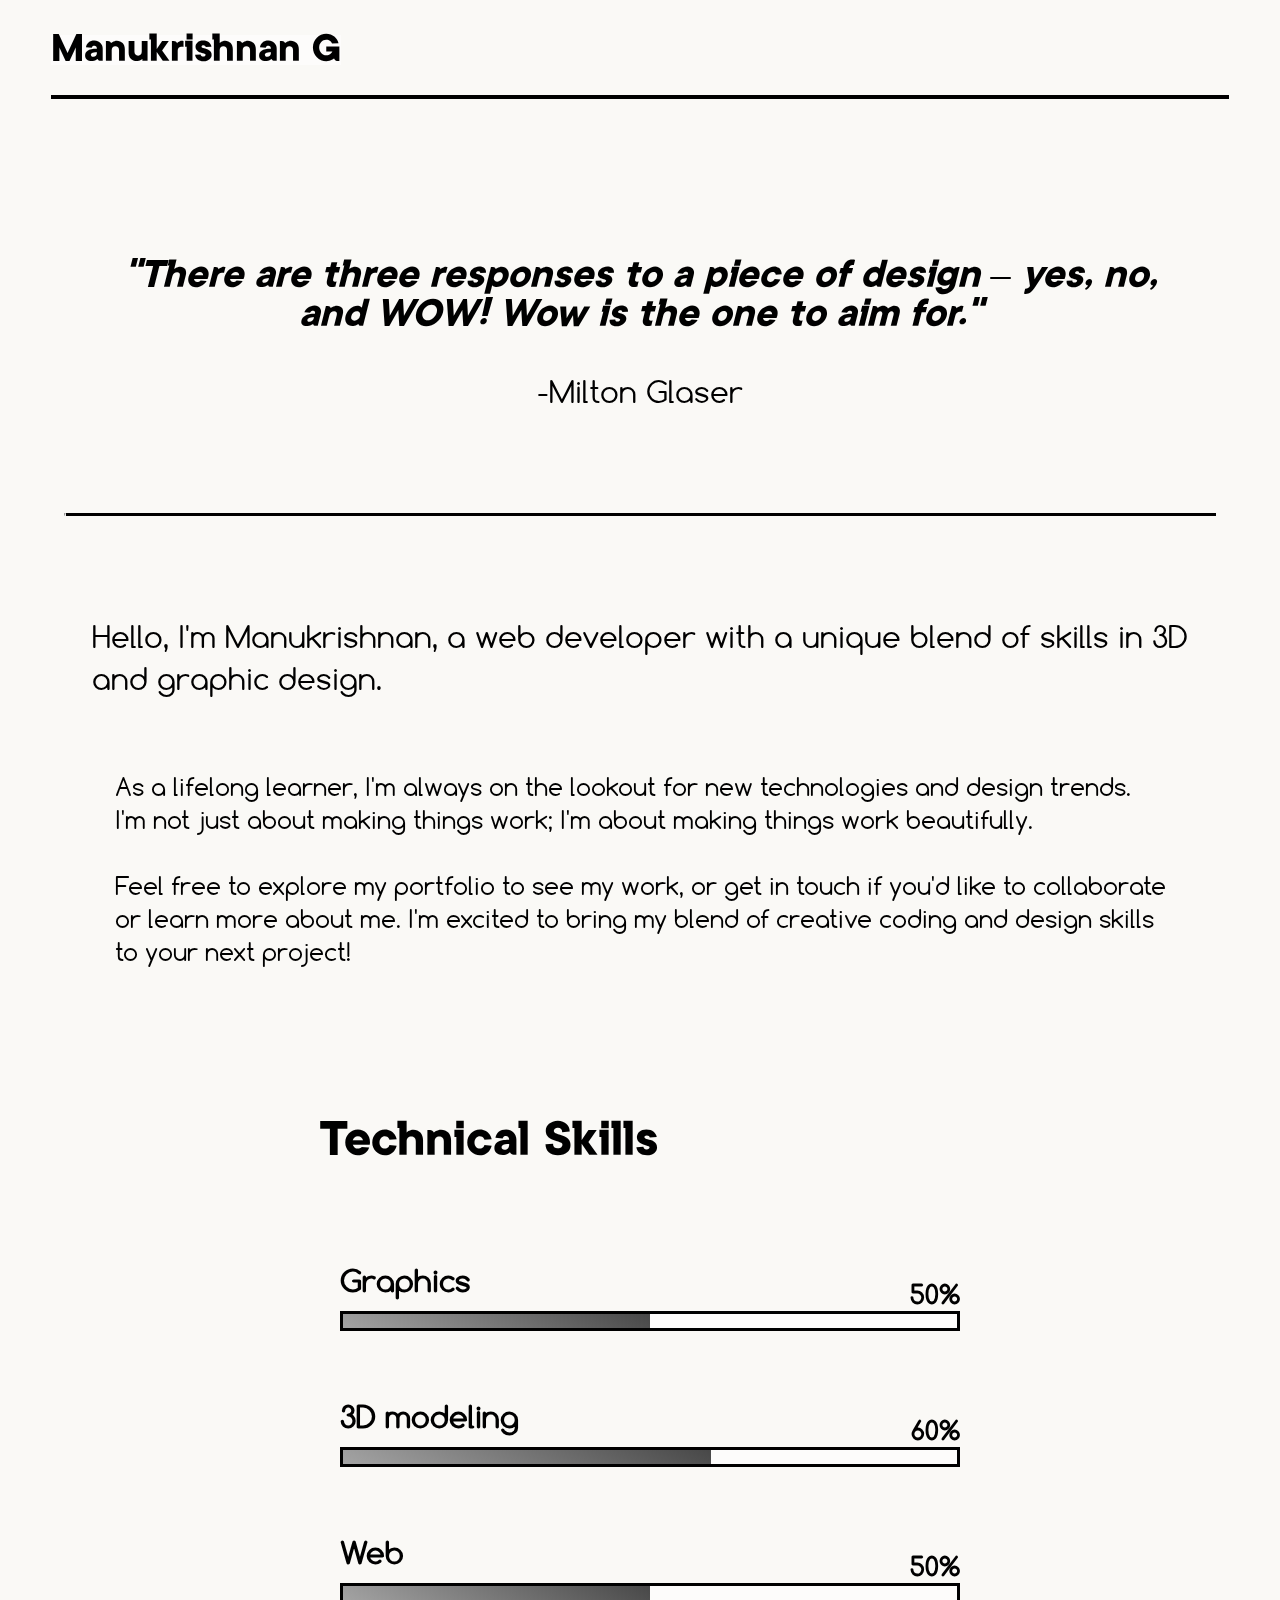
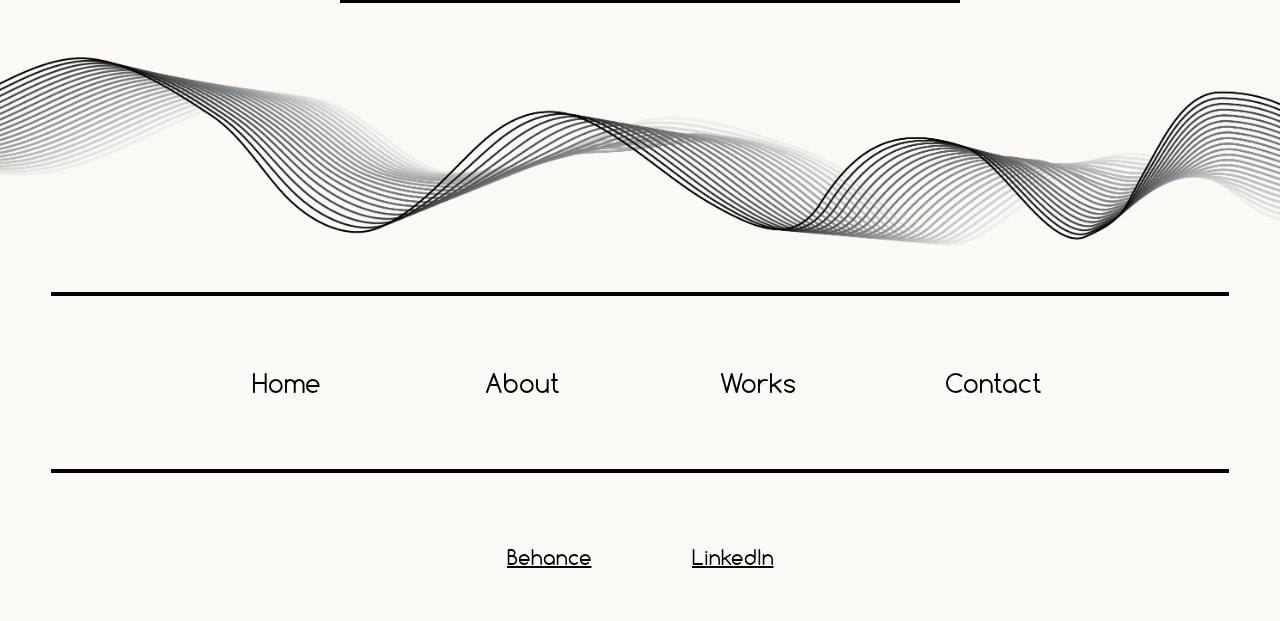
<file: about.html>
<!DOCTYPE html>
<html lang="en">
<head>
    <meta charset="UTF-8">
    <meta name="viewport" content="width=device-width, initial-scale=1.0">
    <link rel="icon" href="assets/images/Untitled-1-01.png">
    <title>Manukrishnan</title>
    <link rel="stylesheet" href="assets/css/stylesheet.css">
    <link rel="stylesheet" href="https://cdn.jsdelivr.net/npm/bootstrap-icons@1.11.1/font/bootstrap-icons.css" integrity="sha384-4LISF5TTJX/fLmGSxO53rV4miRxdg84mZsxmO8Rx5jGtp/LbrixFETvWa5a6sESd" crossorigin="anonymous">
    <link href="https://unpkg.com/aos@2.3.1/dist/aos.css" rel="stylesheet">
</head>
<body>
    <header>
        <section>
            <nav id="navbar">
                <div class="nav">
                    <li class="logo">Manukrishnan G</li>
                    <li class="bgbox1"></li>
                    <li><button class="side"><a href="index.html"><i class="bi bi-house"></i></a></i>
                </div>
                <hr class="line1">
            </nav>
        </section>
    </header>


    <main id="about">
        <section id="aboutme">
            <div class="quote">
                <li class="qo"><i>“There are three responses to a piece of design – yes, no, <br> and WOW! Wow is the one to aim for.”</i> <br><br> <span class="mil">-Milton Glaser</span></li>
                <li class="div"><hr></li>
                <li class="li2">Hello, I'm Manukrishnan, a web developer with a unique blend of skills in 3D <br> and graphic design.</li>

                <li class="nar">As a lifelong learner, I'm always on the lookout for new technologies and design trends. <br> I'm not just about making things work; I'm about making things work beautifully. <br><br> 
                    Feel free to explore my portfolio to see my work, or get in touch if you'd like to collaborate <br>or learn more about me. I'm excited to bring my blend of creative coding and design skills <br> to your next project!</li>
            </div>
        </section>

        <!-- <section id="skillb">
            <div class="skills">
                <li><script type="module" src="https://unpkg.com/@splinetool/viewer@1.3.8/build/spline-viewer.js"></script>
                    <spline-viewer url="https://prod.spline.design/3OrzCzXsxFXMpu5c/scene.splinecode"></spline-viewer></li>

                    <!-- <div class="icons">
                        <li><a href="https://www.behance.net/manukrishnang"><i class="bi bi-behance"></i></a></li>
                        <!-- <li><i class="bi bi-facebook"></i></li>
                    </div>
            </div>
        </section> -->



        <section id="skill-ar">
            <div class="skill-con">
                <h3>Technical Skills</h3>
                <li><h4>Graphics</h4><h5>50%</h5><span class="bar"><span class="gr-bar"></span></span></li>
                <li><h4>3D modeling</h4><h5>60%</h5><span class="bar"><span class="three-bar"></span></span></li>
                <li><h4>Web</h4><h5>50%</h5><span class="bar"><span class="web-bar"></span></span></li>
            </div>
        </section>

        <section>
            <div><img class="imgl" src="assets/images/sed-02.png" alt="" srcset=""></div>
            <div class="ln"><hr class="lndiv"></div>
        </section>

        <section>
            <footer id="foot">
                <div class="f1">
                    <li><a href="index.html">Home</a></li>
                    <li><a href="about.html">About</a></li>
                    <li><a href="works.html">Works</a></li>
                    <li><a href="contact.html">Contact</a></li>
                </div>
            </footer>

            <br><div class="ln"><hr class="lndiv"></div>

            <footer id="foot-two">
                <div class="social">
                    <li><a href="https://www.behance.net/manukrishnang">Behance</a></li>
                    <li><a href="https://WWW.linkedin.com/in/manukrishnang/">LinkedIn</a></li>
                    <!-- <li><a href=""></a></li> -->
                </div>
            </footer>
        </section>
    
    </main>
    
</body>
</html>
</file>
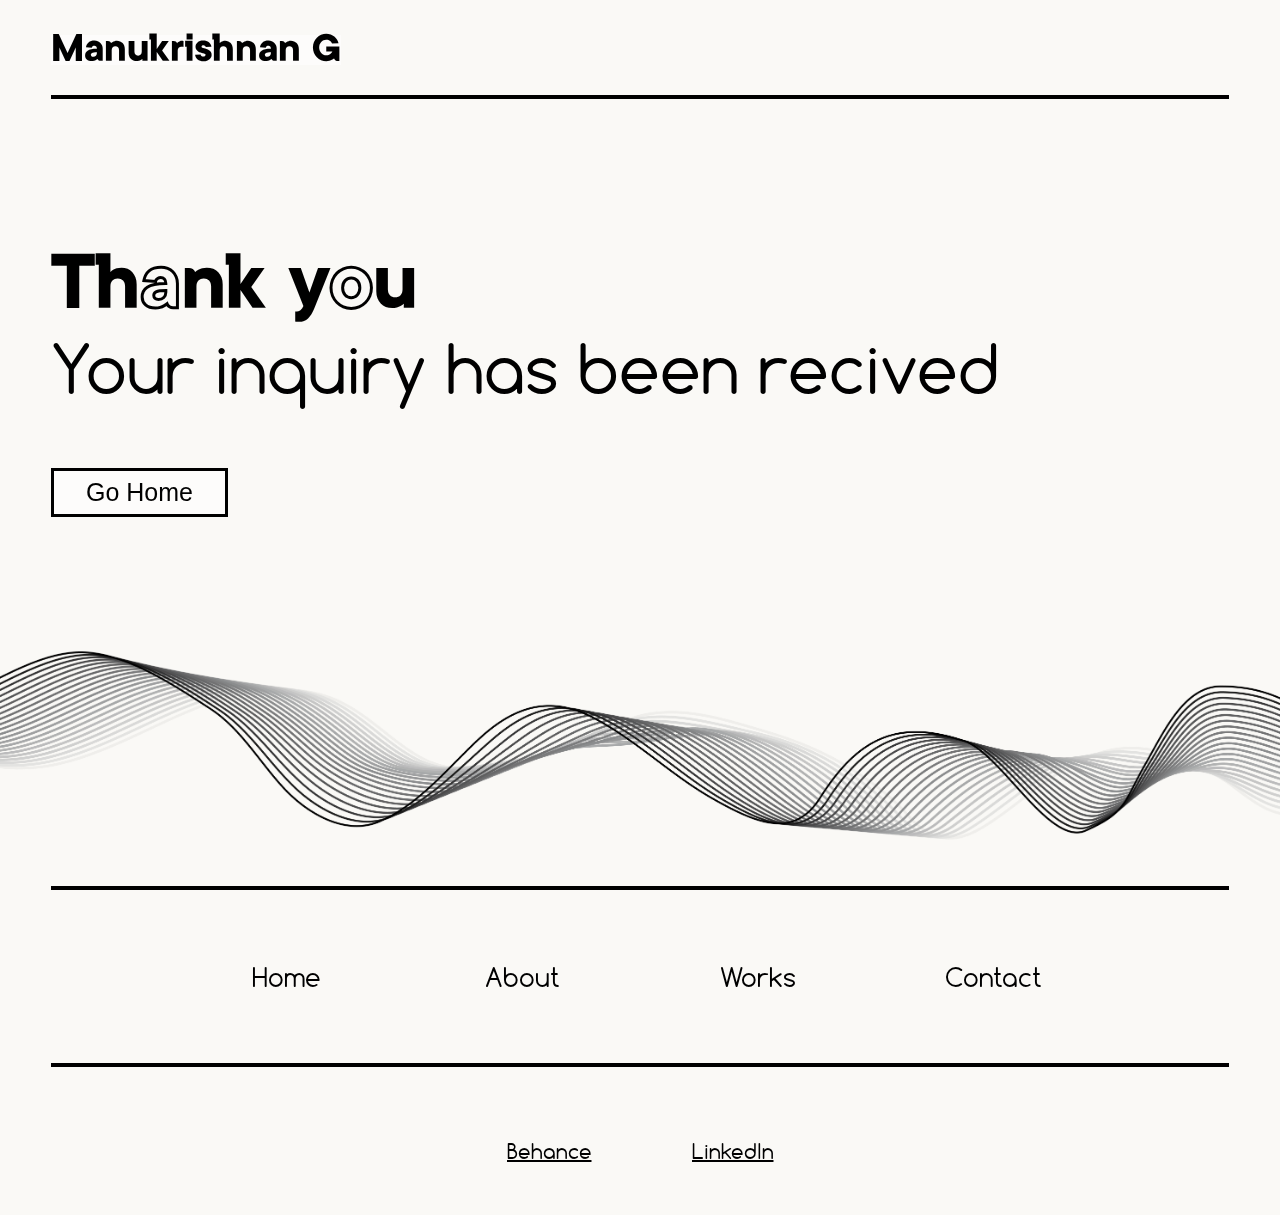
<file: Inquiry.html>
<!DOCTYPE html>
<html lang="en">
<head>
    <meta charset="UTF-8">
    <meta name="viewport" content="width=device-width, initial-scale=1.0">
    <link rel="icon" href="assets/images/Untitled-1-01.png">
    <title>Manukrishnan</title>
    <link rel="stylesheet" href="assets/css/stylesheet.css">
    <link rel="stylesheet" href="https://cdn.jsdelivr.net/npm/bootstrap-icons@1.11.1/font/bootstrap-icons.css" integrity="sha384-4LISF5TTJX/fLmGSxO53rV4miRxdg84mZsxmO8Rx5jGtp/LbrixFETvWa5a6sESd" crossorigin="anonymous">
    <link href="https://unpkg.com/aos@2.3.1/dist/aos.css" rel="stylesheet">
</head>
<body>

    <header>
        <section>
            <nav id="navbar">
                <div class="nav">
                    <li class="logo">Manukrishnan G</li>
                    <li class="bgbox1"></li> 
                    <li><button class="side"><a href="index.html"><i class="bi bi-house"></i></a></i>
                </div>
                <hr class="line1">
            </nav>
        </section>
    </header>

    <main id="inquary">
        <section id="inq">
            <div class="inq1">
                <li class="thsp">Th<span>a</span>nk y<span>o</span>u</li>
                <li class="con">Your inquiry has been recived</li><br><br><br>
                <li class="inc"><button type="button"><a href="index.html">Go Home</a></button></li>
            </div>
        </section>

        <section>
            <div><img class="imgl" src="assets/images/sed-02.png" alt="" srcset=""></div>
            <div class="ln"><hr class="lndiv"></div>
        </section>

        <section>
            <footer id="foot">
                <div class="f1">
                    <li><a href="index.html">Home</a></li>
                    <li><a href="about.html">About</a></li>
                    <li><a href="works.html">Works</a></li>
                    <li><a href="contact.html">Contact</a></li>
                </div>
            </footer>

            <br><div class="ln"><hr class="lndiv"></div>

            <footer id="foot-two">
                <div class="social">
                    <li><a href="https://www.behance.net/manukrishnang">Behance</a></li>
                    <li><a href="https://WWW.linkedin.com/in/manukrishnang/">LinkedIn</a></li>
                    <!-- <li><a href=""></a></li> -->
                </div>
            </footer>
        </section>
    
    </main>
    
</body>
</html>
</file>
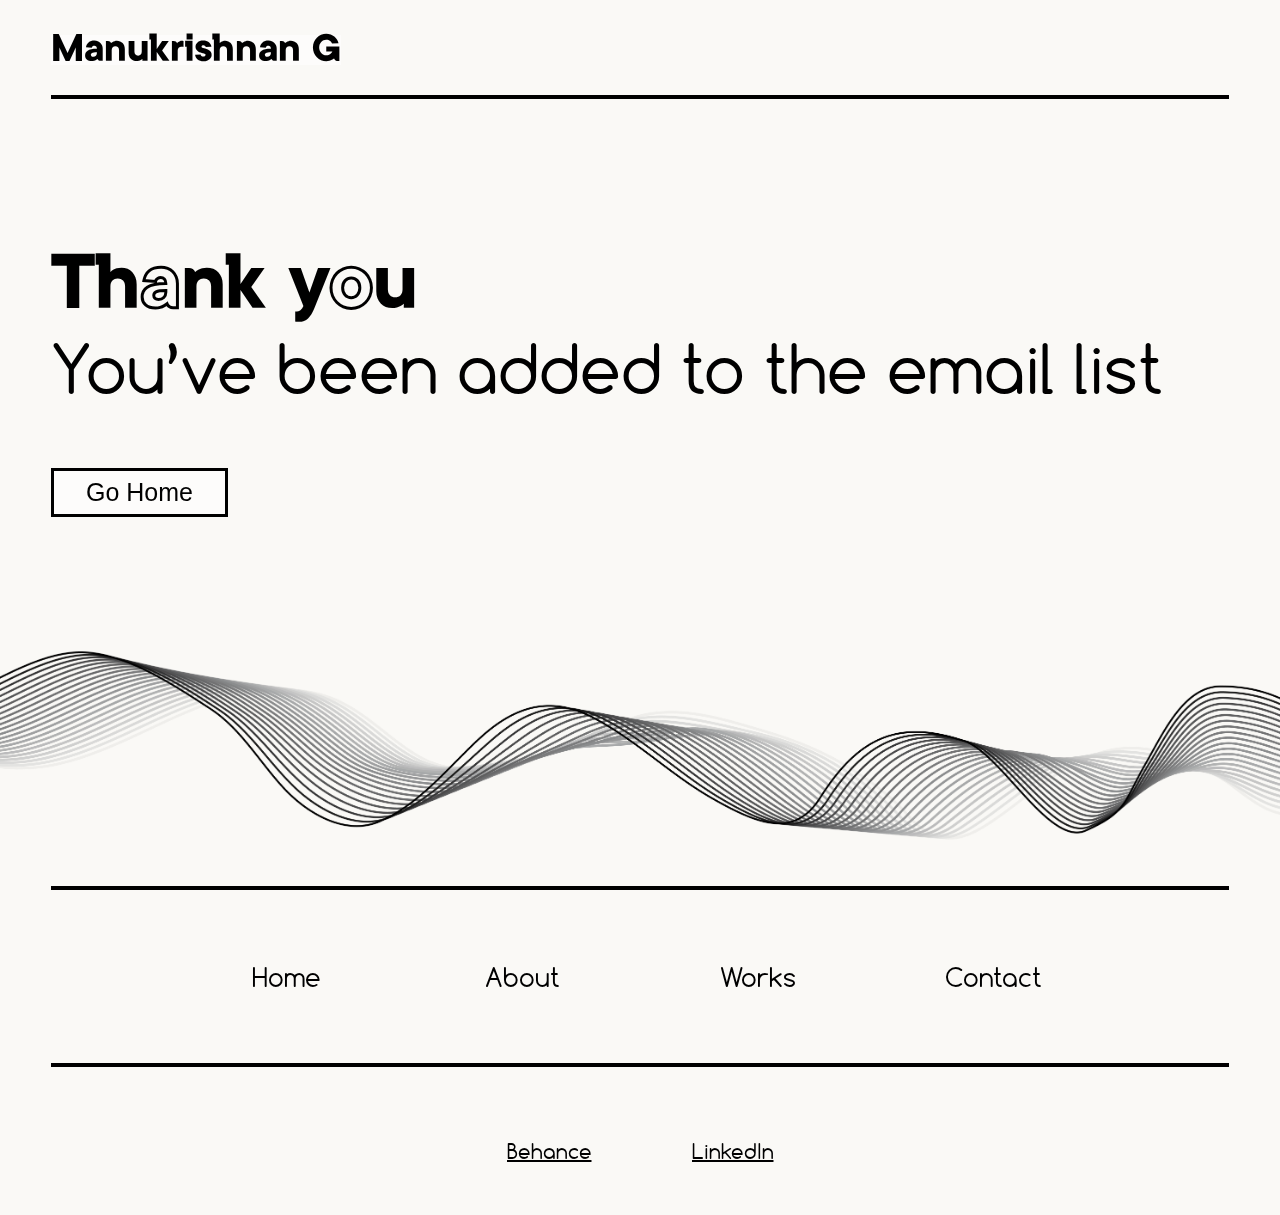
<file: thanks.html>
<!DOCTYPE html>
<html lang="en">
<head>
    <meta charset="UTF-8">
    <meta name="viewport" content="width=device-width, initial-scale=1.0">
    <link rel="icon" href="assets/images/Untitled-1-01.png">
    <title>Manukrishnan</title>
    <link rel="stylesheet" href="assets/css/stylesheet.css">
    <link rel="stylesheet" href="https://cdn.jsdelivr.net/npm/bootstrap-icons@1.11.1/font/bootstrap-icons.css" integrity="sha384-4LISF5TTJX/fLmGSxO53rV4miRxdg84mZsxmO8Rx5jGtp/LbrixFETvWa5a6sESd" crossorigin="anonymous">
    <link href="https://unpkg.com/aos@2.3.1/dist/aos.css" rel="stylesheet">
</head>
<body>


    <header>
        <section>
            <nav id="navbar">
                <div class="nav">
                    <li class="logo">Manukrishnan G</li>
                    <li class="bgbox1"></li>
                    <li><button class="side"><a href="index.html"><i class="bi bi-house"></i></a></i>
                </div>
                <hr class="line1">
            </nav>
        </section>
    </header>

    <main id="inquary">
        <section id="inq">
            <div class="inq1">
                <li class="thsp">Th<span>a</span>nk y<span>o</span>u</li>
                <li class="con">You’ve been added to the email list</li><br><br><br>
                <li class="inc"><button type="button"><a href="index.html">Go Home</a></button></li>
            </div>
        </section>

        <section>
            <div><img class="imgl" src="assets/images/sed-02.png" alt="" srcset=""></div>
            <div class="ln"><hr class="lndiv"></div>
        </section>

        <section>
            <footer id="foot">
                <div class="f1">
                    <li><a href="index.html">Home</a></li>
                    <li><a href="about.html">About</a></li>
                    <li><a href="works.html">Works</a></li>
                    <li><a href="contact.html">Contact</a></li>
                </div>
            </footer>

            <br><div class="ln"><hr class="lndiv"></div>

            <footer id="foot-two">
                <div class="social">
                    <li><a href="https://www.behance.net/manukrishnang">Behance</a></li>
                    <li><a href="https://WWW.linkedin.com/in/manukrishnang/">LinkedIn</a></li>
                    <!-- <li><a href=""></a></li> -->
                </div>
            </footer>
        </section>
    
    </main>
    
</body>
</html>
</file>
<file: assets/css/stylesheet.css>
@font-face{
    font-family: kinetic;
    src: url(../fonts/Kinetic-Bold\ Personal\ use.otf);
}
@font-face{
    font-family: comfortaa;
    src: url(../fonts/Comfortaa-YJnL.ttf);
}
*{
    margin: 0px;
    padding: 0px;
    box-sizing: border-box;
    overflow-x: hidden;
}
body{
    width: 100%;
    
/*     background: rgb(174,238,229);
    background: linear-gradient(30deg, rgba(174,238,229,1) 0%, rgba(182,148,233,1) 31%, rgba(223,132,194,1) 64%, rgba(208,233,148,1) 100%); */
    /* background-repeat: no-repeat; */
/*     background-color:hsla(0,0%,100%,1);
    background-image:
    radial-gradient(at 8% 0%, hsla(283,70%,72%,1) 0px, transparent 50%),
    radial-gradient(at 77% 84%, hsla(256,77%,65%,1) 0px, transparent 25%),
    radial-gradient(at 47% 54%, hsla(358,89%,61%,1) 0px, transparent 50%); */

     background-color: #faf9f6;


    /* background-color:hsla(0,0%,0%,1);
    background-image:
    radial-gradient(at 52% 29%, hsla(194,100%,74%,1) 0px, transparent 50%),
    radial-gradient(at 80% 0%, hsla(355,100%,56%,1) 0px, transparent 50%),
    radial-gradient(at 1% 48%, hsla(161,100%,93%,1) 0px, transparent 50%),
    radial-gradient(at 4% 80%, hsla(240,74%,48%,1) 0px, transparent 50%),
    radial-gradient(at 65% 58%, hsla(166,47%,76%,0.51) 0px, transparent 50%) */


    /* background-color:rgb(254, 226, 255);
    background-image:
    radial-gradient(at 98% 43%, rgb(252, 233, 126) 0px, transparent 50%),
    radial-gradient(at 37% 99%, rgb(247, 87, 213) 0px, transparent 50%),
    radial-gradient(at 1% 37%, rgb(66, 187, 231) 0px, transparent 50%); */



    /* background-color: #ffffff; */
    /* background-image: url(../images/7739646.png);
    background-size: 100%;
    background-repeat: no-repeat;
    background-attachment: fixed; */
   

}






/* Navbar */



#navbar{
    /* background-color: blue; */
    display: flex;
    justify-content: center;
}
.nav{
    width: 92%;
    height: 100px;   
    /* background-color: brown; */
    display: flex;
    justify-content: space-between;
    align-items: center;
}
.nav li{
    list-style: none;
    font-size: 40px;

}
.logo{
    z-index: 1;
    font-family: kinetic;
}
.bgbox1{
    background-color: #ffffff88;
    width: 290px;
    height: 30px;
    display: flex;
    position: absolute;
}
.bi-list{
    font-size: 60px;
}
.line1{
    width: 92%;
    height: 4px;
    display: flex;
    position: absolute;
    background-color: black;
    border: none;
    top: 95px;
}
.bi-house{
    font-size: 50px;
}



/*Navbar End*/








/* Index page */



/*
.intro li span{
    -webkit-text-stroke: 3px;
    -webkit-text-fill-color: transparent;
}
.hi{
    position: relative;
    display: flex;
    z-index: 1;
    top: 20%;
    left: 3%;
}
.manu{
    position: relative;
    display: flex;
    z-index: 2;
    left: 20%;
}
.bgbox2{
    background-color: #ffffff88;
    width: 600px;
    height: 110px;
    position: relative;
    left: 4%;
    top: -2%;
}
.bgbox3{
    background-color: #ffffff88;
    width: 500px;
    height: 110px;
    position: relative;
    left: 21%;
    top: -23%;
}
.int3d{
    width: 100%;
    display: flex;
} */



#container{
    justify-content: center;
}

.intro li{
    list-style: none;
    font-family: kinetic;
    font-size: 200px;
    padding: 0px 0px 50px 0px;
}
#intr{
    /* background-color: tomato; */
    display: flex;
    width: 100%;
    height: auto;
    justify-content: center;
}
.intro{
    /* background-color: steelblue; */
    width: 92%;
}





/* Line */

.hrl{
    border: none;
    background-color: black;
    height: 4px;
    width: 100%;
}



#main{
    /* background-color: coral; */
    width: 100%;
    display: flex;
    justify-content: center;
}
#aside{
    /* background-color: cornflowerblue; */
    border-right: 4px solid black;
    width: 30%;
    /* position: fixed; */
}
#aside2{
    /* background-color: darkkhaki; */
    width: 62%;
}
.asd{
    /* background-color: chartreuse; */
    position: relative;
    top: 150px;
}
.asd li{
    list-style: none;
    /* background-color: blue; */
    padding: 0 0 30px 0;
    display: flex;
}
.talk{
    font-family: kinetic;
    font-size: 70px;
}
.txt{
    font-family: comfortaa;
    font-size: 30px;
}
.asd li a{
    font-family: comfortaa;
    padding: 10px;
    font-size: 20px;
    border: 3px solid black;
}

#introp{
    /* background-color: cyan; */
    font-family: comfortaa;
}
#introp li{
    list-style: none;
    color: black;
}
#introp li,a{
    color: black;
}
.intxt{
    font-size: 30px;
    /* background-color: yellow; */
    padding: 150px 0px 0px 70px;
    z-index: 3;
}
.bgbox4{
    background-color: #ffffff88;
    position: relative;
    width: 85%;
    height: 150px;
    top: -90px;
    left: 100px;
    z-index: -1;
}
.know{
    display: flex;
    /* background-color: blueviolet; */
    position: relative;
    justify-content: flex-end;
    width: 100%;
    align-items: center;
}
.know button{
/*     background-color: #ffffff88; */
    font-family: comfortaa;
    font-size: 18px;
    border: 3px solid black;
    height: 20%;
    width: 15%;
    padding: 7px;
    border-bottom: 0px; 
    display: flex;
    align-items: center;
    justify-content: center;
}
.arr2{
    /* background-color: #ffffff88; */
    border: none;
    color: black;
    text-decoration: none;
}
.subbtn2{
/*     background-color: #ffffff88; */
    border: 3px solid black;
    border-bottom: none;
    border-left: none;
}

.imgp{
    width: 100%;
}
.img1 li{
    list-style: none;
}

#introp1{
    /* background-color: darkgreen; */
    align-items: center;
}
#introp1 li{
    list-style: none;
}
.ind{
    /* background-color: rgb(4, 127, 127); */
    padding: 90px 0px 0px 0px;
}
.intxt1{
    font-family: comfortaa;
    font-size: 65px;
    position: relative;
    left: 10%;
    z-index: 4;
}
.intxt2{
    font-family: kinetic;
    font-size: 120px;
    position: relative;
    left: 10%;
    z-index: 5;
}
.intxt2 span{
    -webkit-text-stroke: 3px;
    -webkit-text-fill-color: transparent;
}
.bgbox5{
    background-color: #ffffff88;
    position: relative;
    display: flex;
    width: 70%;
    height: 170px;
    left: 11.5%;
    top: -150px;
}
.img2 li{
    list-style: none;
}
.imgc{
    width: 100%;
}
.line2{
    background-color: black;
    display: flex;
    height: 4px;
    width: 92%;
    margin: 0 0 0 75px;
    border: none;
}








/* About page */


#aboutme{
    /* background-color: aqua; */
    display: flex;
    text-align: center;
    width: 100%;
    justify-content: center;
	text-align: center;
}
.quote{
    /* background-color: blue; */
    position: relative;
    padding: 150px 0px 50px 0px;
    width: 90%;
	text-align: center;
	justify-content: center;

}
.quote li{
    list-style: none;
}
.qo{
    font-family: kinetic;
    font-size: 40px;
}
.mil{
    font-family: comfortaa;
    font-size: 30px;
    padding: 0px 0px 100px 0px;
    display: flex;
    justify-content: center;
}
.div{
    background-color: black;
    width: 100%;
    border: none;
    height: 3px;
    display: flex;
}
.li2{
    font-family: comfortaa;
    font-size: 30px;
    padding: 100px 0px 70px 0px;
    display: flex;
    text-align: justify;
    justify-content: center;
}
.nar{
    font-family: comfortaa;
    font-size: 24px;
    display: flex;
    justify-content: center;
    text-align: justify;
    padding: 0px 0px 100px 0px;
}
.imgl{
    width: 100%;
    display: flex;
    /* background-color: chartreuse; */
    mix-blend-mode: multiply;
}
.ln{
    display: flex;
    justify-content: center;
}
.lndiv{
    background-color: black;
    width: 92%;
    border: none;
    height: 4px;
}



/* .icons{
    display: flex;
    justify-content: center;
}
.icons li{
    /* background-color: yellow;
    display: flex;
    width: 5%;
    justify-content: space-between;
}
.bi-behance,.bi-facebook{
    font-size: 50px;
} */





#skill-ar{
    /* background-color: aqua; */
    display: flex;
    justify-content: center;
}
.skill-con{
    /* background-color: rgb(124, 124, 255); */
    width: 50%;
    text-align:left;
}
.skill-con h3{
    font-family: kinetic;
    font-size: 50px;
    padding: 0 0 50px 0;
}
.skill-con li{
    list-style: none;
    font-family: comfortaa;
    font-size: 30px;
    padding: 20px 0 20px 20px;
}
.skill-con h4{
    position: relative;
    top: 25px;
}
.skill-con h5{
    text-align: right;
}
.bar{
    background: #ffffff88;
    display: block;
    height: 20px;
    border: 3px solid black;
    overflow: hidden;
}
.bar span{
    height: 20px;
    float: left;
    background: linear-gradient(30deg, rgb(166, 166, 166) 0%, rgb(72, 72, 72) 100%);
}
.gr-bar{
    width: 50%;
    animation: graphics-bar 3s;
}
.three-bar{
    width: 60%;
    animation: three-bar 3s;
}
.web-bar{
    width: 50%;
    animation: web-bar 3s;
}
@keyframes graphics-bar{
    0%{
        width: 0%;
    }
    100%{
        width: 50%;
    }
}
@keyframes three-bar{
    0%{
        width: 0%;
    }
    100%{
        width: 60%;
    }
}
@keyframes web-bar{
    0%{
        width: 0%;
    }
    100%{
        width: 50%;
    }
}





/* Inquary page */


#inq{
    /* background-color: aqua; */
    display: flex;
    text-align: center;
    width: 100%;
    justify-content: center;
}
.inq1{
    /* background-color: teal; m */
    text-align: left;
    width: 92%;
    padding: 150px 0px 100px 0px;

}
.inq1 li{
    list-style: none;
    /* font-family: comfortaa; */
}

.thsp{
    font-family: kinetic;
    font-size: 150px;
}
.thsp span{
    -webkit-text-stroke: 3px;
    -webkit-text-fill-color: transparent;
}
.con{
    font-family: comfortaa;
    font-size: 65px;
}
.inc{
    /* background-color: violet; */
}
.inc button{
    border: 3px solid black;
    background-color: #ffffff88;
    width: 15%;
    position: relative;
    padding: 7px;
}
.inq1 a{
    font-size: 25px;
    justify-content: space-around;
}
.inq1 li,a{
    text-decoration: none;
}






/* Contact page */

#conta{
    /* background-color: aqua; */
    display: flex;
    width: 100%;
    height: 500px;
    justify-content: center;
}
.mail{
    /* background-color: teal; */
    text-align: left;
    width: 92%;
    display: flex;
}
.mail li{
    list-style: none;
}
.con-txt{
    /* background-color: aqua; */
    width: 50%;
}
.con-form{
    /* background-color: bisque; */
    width: 50%;
}
.cont{
    font-family: kinetic;
    display: flex;
    font-size: 150px;
    justify-content: center;
    padding: 200px 0 0 0;
}
.cont span{
    -webkit-text-stroke: 3px;
    -webkit-text-fill-color: transparent;
}
.form{
    /* background-color: springgreen; */
    display: flex;
    font-family: comfortaa;
    font-size: 15px;
    justify-content: center;
    height: 100%;
    padding: 100px 0 0 0;
}
.fo1{
    width: 100%;
    font-family: comfortaa;
    font-size: 15px;
}
.fname{
    background-color: #ffffff88;
    width: 100%;
    border: 3px solid black;
    height: 10%;
    font-family: comfortaa;
}
.mailid{
    background-color: #ffffff88;
    width: 100%;
    border: 3px solid black;
    height: 10%;
    padding: 0px 0px 0px 15px;
}
.txtname{
    background-color: #ffffff88;
    width: 100%;
    border: 3px solid black;
    height: 30%;
    padding: 0px 0px 0px 15px;
    justify-content: start;
}
.mailsub{
    display: flex;
    background-color: #ffffff88;
    border: 3px solid black;
    justify-content: center;
}
.mailsub{
    width: 20%;
    height: 10%;
}

.f1{
    position: relative;
    /* background-color: azure; */
}
.f1 li{
    /* background-color:chartreuse; */
    display: flex;
    width: 20%;
    justify-content: center;
}
.f1 a{
    text-decoration: none;
    color: black;
    /* border: 3px solid black; */
}
.f1 a:hover{
	-webkit-animation: vibrate-1 0.3s linear infinite both;
	animation: vibrate-1 0.3s linear infinite both;
    /* border-radius: 4px;
    padding: 5px 7px 5px 7px;
    background-color: #ffffff88; */
}
.con-method{
	text-align: center;
	font-family: comfortaa;
	justify-content: center;
	font-size: 20px;
}
.con-me{
	font-weight: bold;
	font-size: 35px;
}
.con-sec{
	padding: 200px 0 0 0;
	text-align: center;
}





/* Works page */




#works-pg{
    width: 100%;
    display: flex;
    flex-direction: column;
    justify-content: center;
    align-items: center;
    text-align: center;
}
.heading {
    font-size: 5em;
    font-family: kinetic;
    display: flex;
    border-bottom: 3px solid black;
    width: 40%;
    text-align: center;
    justify-content: center;
    padding: 70px 0 10px 0;
}

#works{
    width: 92%;
    display: flex;
    flex-direction: row;
    justify-content: space-between;
    padding: 150px 0 100px 0;
}
.works-img{
    display: flex;
    flex-direction: column;
    width: 32.5%;
}
.works-img img{
    width: 100%;
    border-radius: 10px;
    margin-bottom: 10px;
    filter: grayscale(100%);
    transition: 1s;
}
.works-img img:hover{
    filter: grayscale(0%);
}
.m-btn{
    font-family: comfortaa;
    font-size: 23px;
}








/* Footer */


#foot{
    /* background-color: tomato; */
    display: flex;
    justify-content: center;
}
#foot-two{
    /* background-color: tomato; */
    display: flex;
    justify-content: center;
}
.f1{
    /* background-color: violet; */
    width: 92%;
    display: flex;
    justify-content: center;
}
.f1 li{
    list-style: none;
    display: flex;
    font-family: comfortaa;
    font-size: 25px;
    padding: 70px 50px 50px 50px;
    
}
#skillb{
    /* background-color: chocolate; */
    display: flex;
    text-align: center;
    width: 100%;
    justify-content: center;
}
.skills{
    /* background-color: brown; */
    width: 92%;
}
.skills li{
    /* background-color: blue; */
    list-style: none;
}
.social{
    /* background-color: aqua; */
    display: flex;
    width: 92%;
    justify-content: center;
}
.social li{
    list-style: none;
    display: flex;
    font-family: comfortaa;
    font-size: 20px;
    padding: 70px 50px 50px 50px;
    text-decoration: underline;
}







/* Animations */




 @-webkit-keyframes vibrate-1 {
    0% {
      -webkit-transform: translate(0);
              transform: translate(0);
    }
    20% {
      -webkit-transform: translate(-2px, 2px);
              transform: translate(-2px, 2px);
    }
    40% {
      -webkit-transform: translate(-2px, -2px);
              transform: translate(-2px, -2px);
    }
    60% {
      -webkit-transform: translate(2px, 2px);
              transform: translate(2px, 2px);
    }
    80% {
      -webkit-transform: translate(2px, -2px);
              transform: translate(2px, -2px);
    }
    100% {
      -webkit-transform: translate(0);
              transform: translate(0);
    }
  }
  @keyframes vibrate-1 {
    0% {
      -webkit-transform: translate(0);
              transform: translate(0);
    }
    20% {
      -webkit-transform: translate(-2px, 2px);
              transform: translate(-2px, 2px);
    }
    40% {
      -webkit-transform: translate(-2px, -2px);
              transform: translate(-2px, -2px);
    }
    60% {
      -webkit-transform: translate(2px, 2px);
              transform: translate(2px, 2px);
    }
    80% {
      -webkit-transform: translate(2px, -2px);
              transform: translate(2px, -2px);
    }
    100% {
      -webkit-transform: translate(0);
              transform: translate(0);
    }
  }
  




.side{
    background-color: transparent;
    border: none;
}




.hi,.manu,.thsp,.con,.cont {
	-webkit-animation: text-pop-up-top 0.5s cubic-bezier(0.250, 0.460, 0.450, 0.940) both;
	        animation: text-pop-up-top 0.5s cubic-bezier(0.250, 0.460, 0.450, 0.940) both;
}

 @-webkit-keyframes text-pop-up-top {
    0% {
      -webkit-transform: translateY(0);
              transform: translateY(0);
      -webkit-transform-origin: 50% 50%;
              transform-origin: 50% 50%;
      text-shadow: none;
    }
    100% {
      -webkit-transform: translateY(-50px);
              transform: translateY(-50px);
      -webkit-transform-origin: 50% 50%;
              transform-origin: 50% 50%;
      text-shadow: 0 1px 0 #cccccc, 0 2px 0 #cccccc, 0 3px 0 #cccccc, 0 4px 0 #cccccc, 0 5px 0 #cccccc, 0 6px 0 #cccccc, 0 7px 0 #cccccc, 0 8px 0 #cccccc, 0 9px 0 #cccccc, 0 15px 10px rgba(0, 0, 0, 0.3);
    }
  }
  @keyframes text-pop-up-top {
    0% {
      -webkit-transform: translateY(0);
              transform: translateY(0);
      -webkit-transform-origin: 50% 50%;
              transform-origin: 50% 50%;
      text-shadow: none;
    }
    100% {
      -webkit-transform: translateY(-50px);
              transform: translateY(-50px);
      -webkit-transform-origin: 50% 50%;
              transform-origin: 50% 50%;
      text-shadow: 0 1px 0 #cccccc, 0 2px 0 #cccccc, 0 3px 0 #cccccc, 0 4px 0 #cccccc, 0 5px 0 #cccccc, 0 6px 0 #cccccc, 0 7px 0 #cccccc, 0 8px 0 #cccccc, 0 9px 0 #cccccc, 0 15px 10px rgba(0, 0, 0, 0.3);
    }
  }
  






  .qo{
	-webkit-animation: tracking-in-expand-fwd 0.8s cubic-bezier(0.215, 0.610, 0.355, 1.000) both;
	        animation: tracking-in-expand-fwd 0.8s cubic-bezier(0.215, 0.610, 0.355, 1.000) both;
}

 @-webkit-keyframes tracking-in-expand-fwd {
    0% {
      letter-spacing: -0.5em;
      -webkit-transform: translateZ(-700px);
              transform: translateZ(-700px);
      opacity: 0;
    }
    40% {
      opacity: 0.6;
    }
    100% {
      -webkit-transform: translateZ(0);
              transform: translateZ(0);
      opacity: 1;
    }
  }
  @keyframes tracking-in-expand-fwd {
    0% {
      letter-spacing: -0.5em;
      -webkit-transform: translateZ(-700px);
              transform: translateZ(-700px);
      opacity: 0;
    }
    40% {
      opacity: 0.6;
    }
    100% {
      -webkit-transform: translateZ(0);
              transform: translateZ(0);
      opacity: 1;
    }
  }
  

.li2,.nar {
	-webkit-animation: text-focus-in 1s cubic-bezier(0.550, 0.085, 0.680, 0.530) both;
	        animation: text-focus-in 1s cubic-bezier(0.550, 0.085, 0.680, 0.530) both;
}
 @-webkit-keyframes text-focus-in {
    0% {
      -webkit-filter: blur(12px);
              filter: blur(12px);
      opacity: 0;
    }
    100% {
      -webkit-filter: blur(0px);
              filter: blur(0px);
      opacity: 1;
    }
  }
  @keyframes text-focus-in {
    0% {
      -webkit-filter: blur(12px);
              filter: blur(12px);
      opacity: 0;
    }
    100% {
      -webkit-filter: blur(0px);
              filter: blur(0px);
      opacity: 1;
    }
  }



  ::-webkit-scrollbar{
    background-color: transparent;
    width: 5px;

  }
  ::-webkit-scrollbar-thumb{
    background-color: rgba(0, 0, 0, 0.494);
    width: 50px;
    height: 100px;
    border-radius: 10px;
    font-size: 10px;
  }
  

/* body{
    -webkit-animation: bganim 30s ease-in-out infinite;
}

@keyframes bganim{
    0%{
    background-color:hsla(36,0%,0%,1);
    background-image:
    radial-gradient(at 8% 0%, hsla(283,70%,72%,1) 0px, transparent 50%),
    radial-gradient(at 77% 84%, hsla(36,77%,65%,1) 0px, transparent 50%),
    radial-gradient(at 47% 54%, hsla(358,89%,61%,1) 0px, transparent 50%);
    }
    100%{
    background-color:hsla(36,0%,0%,1);
    background-image:
    radial-gradient(at 50% 7%, hsla(283,70%,72%,1) 0px, transparent 50%),
    radial-gradient(at 20% 15%, hsla(36,77%,65%,1) 0px, transparent 50%),
    radial-gradient(at 94% 12%, hsla(358,89%,61%,1) 0px, transparent 50%);

    }
} */








/* Media Querys */



@media (max-width: 720px) {
    .intxt,.txt{
        font-size: 12px;
    }
    .talk{
        font-size: 50px;
    }
    .f1 li, .social li{
        padding: 70px 20px 50px 20px;
        font-size: 20px;
    }
}



@media (max-width: 1300px){

    .intxt2,.thsp{
        font-size: 80px;
    }
    .subbtn{
        width: 40%;
    }
    .know button{
        width: 25%;
        font-size: 15px;
    }
}


@media (max-width: 800px) {
    .intxt2,.intxt1{
        font-size: 70px;
    }
    .intxt1,.con{
        font-size: 40px;
    }
    .f1 li,.social li{
        padding: 50px 20px 45px 20px;
    }
}


@media (max-width: 1100px){
    .f1 li,.social li{
        padding: 70px 30px 50px 30px;
    }
    .cont{
        font-size: 100px;
        padding: 200px 0 0 0;
    }
}


@media (max-width: 640px){
    .f1 li, .social li{
        padding: 70px 7px 50px 7px;
        font-size: 15px;
    }
}


@media (max-width: 600px){

    .inc a{
        font-size: 10px;
    }
    .inc button{
        width: 25%;
    }
}
@media (max-width: 900px){
    .inc a{
        font-size: 20px;
    }
}


@media (max-width: 1150px){
    .subbtn{
        width: 150%;
    }
    .heading h3{
        font-size: 70px;
    }
    #works{
        padding: 70px 0 0 0;
    }
    .cont{
        font-size: 120px;
    }
}




@media (max-width: 768px){

    .know button{
        width: 30%;
        font-size: 10px;
    }
    .subbtn{
        font-size: 10px;
    }
    .mailsub{
        width: 35%;
    }
    .inc button{
        width: 20%;
    }
    .heading h3{
        font-size: 40px;
    }
    #works{
        padding: 50px 0 30px 0;
    }
    #works{
        display: flex;
        flex-direction: column;
    }
    .works-img{
        width: 100%;
    }
    .skill-con h3{
        font-size: 35px;
        padding: 0 0 30px 0;
    }
    .skill-con h4{
        font-size: 22px;
    }
    .qo{
        font-size: 20px;
    }
    .mil,.nar{
        font-size: 14px;
    }
    .li2{
        font-size: 14px;
    }
    .line2{
        margin: 0 0 0 20px;
    }
    .m-btn{
        font-size: 15px;
    }
    .cont{
        font-size: 50px;
        padding: 270px 0 0 0;
    }
    .asd li a{
        font-size: 10px;
        padding: 7px;
    }
    #main{
        display: flex;
        flex-direction: column;
        justify-content: center;
        align-items: center;
    }
    .asd{
        top: 30px;
        padding: 0px 0px 0px 50px;
    }
    .intxt{
        display: flex;
        padding: 40px 30px 0px 50px;
    }
    .bgbox4, .bgbox5{
        height: 50px;
    }
    #aside{
        justify-content: center;
        border-right: 0px;
        width: 92%;
        border-bottom: 4px solid #000;
    }
    #aside2{
        width: 92%;
    }
    .nav li{
        font-size: 27px;
    }
    .bi,.bi-house{
        font-size: 30px;
    }
    .skill-con{
        width: 75%;
    }
    .quote{
        padding: 70px 0px 0px 0px;
    }
    .mil{
        padding: 0px 0px 50px 0px;
    }
    .mail{
        display: flex;
        flex-direction: column;
        justify-content: center;
        align-items: center;
    }
    .con-txt , .con-form{
        /* background-color: aqua; */
        width: 92%;
    }
    .cont{
        font-family: kinetic;
        display: flex;
        font-size: 90px;
        justify-content: center;
        padding: 50px 0 0 0;
    }
    .form{
        /* background-color: springgreen; */
        font-size: 15px;
        justify-content: center;
        padding: 0px 0 0 0;
        height: 280px;
    }
    .mailsub{
        text-align: center;
    }
    .skill-con li{
        list-style: none;
        font-family: comfortaa;
        font-size: 25px;
        padding: 20px 0 20px 0px;
    }
    .nar{
        font-family: comfortaa;
        font-size: 14px;
        display: flex;
        justify-content: center;
        text-align: justify;
        padding: 0px 0px 80px 0px;
    }
    .li2{
        font-family: comfortaa;
        font-size: 14px;
        padding: 80px 0px 40px 0px;
        display: flex;
        text-align: justify;
        justify-content: center;
    }
	 .intxt,.txt{
        font-size: 12px;
    }
    .talk{
        font-size: 50px;
    }
   .f1 li, .social li{
        padding: 50px 15px 30px 15px;
        font-size: 10px;
    }
	.intxt1,.con{
        font-size: 30px;
    }
	.con-method{
	text-align: center;
	font-family: comfortaa;
	justify-content: center;
	font-size: 12px;
	}
	.con-me{
	font-weight: bold;
	font-size: 16px;
	}
	.skill-con, h4{
		font-size: 14px;
		padding: 0px 0px 10px 0px;
	}
	.skill-con, h5{
		font-size: 14px;
	}
	.con-sec{
	padding: 100px 0 0 0;
	text-align: center;
}
}
</file>
